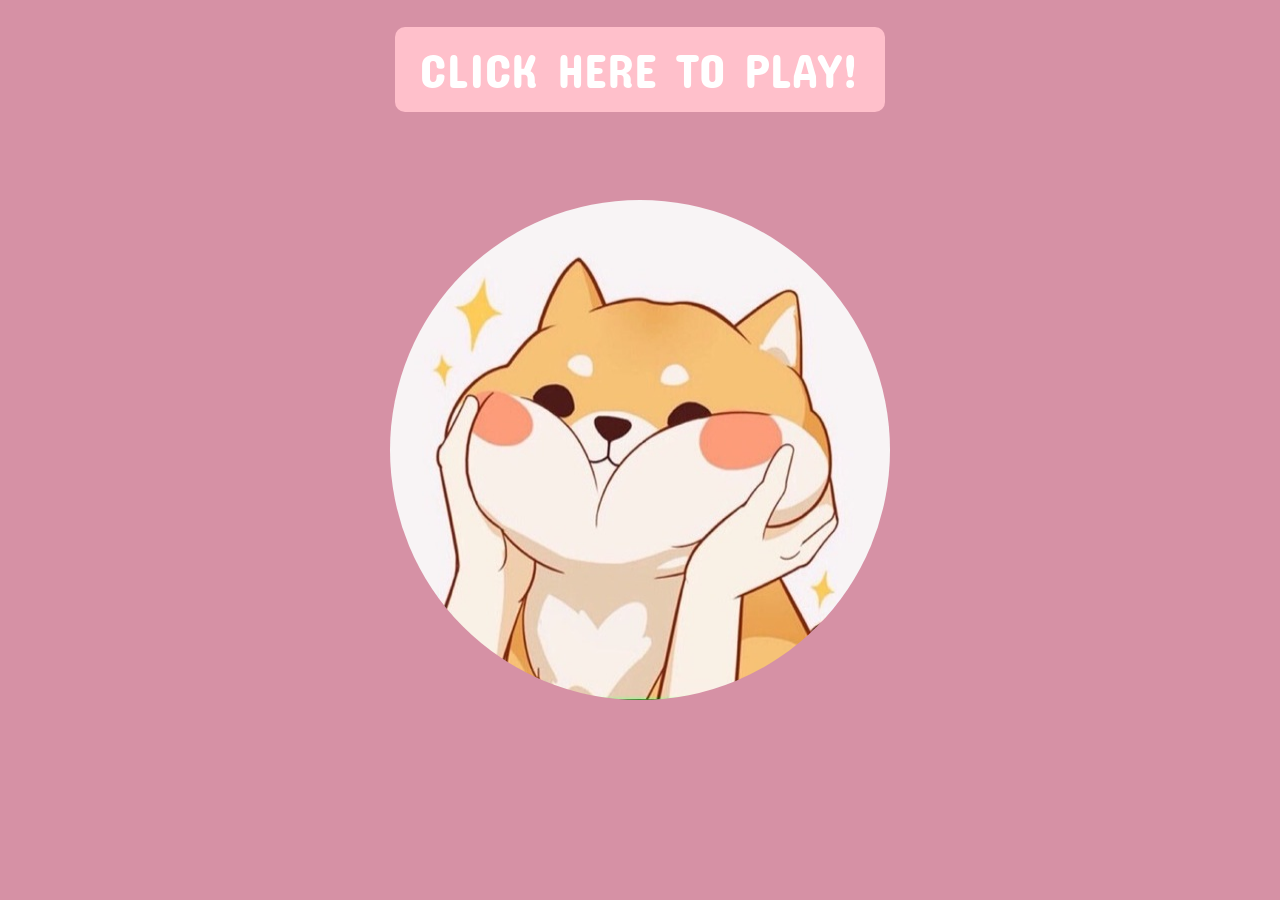
<file: index.html>
<!DOCTYPE html>
<html lang="en">
<head>
  <meta charset="UTF-8">
  <meta name="viewport" content="width=device-width, initial-scale=1.0">
  <meta http-equiv="X-UA-Compatible" content="ie=edge">
  <title>Matching Game</title>
  <link href="https://fonts.googleapis.com/css?family=Concert+One" rel="stylesheet">
  <link rel="stylesheet" href="landing.css">
</head>
<body>
    <br>
  <div class="landing_image">
    <img class="squishy_corgi" src="landing_img.jpg" alt="squishy_corgi">
    <a href="matching-game.html">CLICK HERE TO PLAY!</a>
  </div>
  
  <div class="link_to_game">
    
  </div>
</body>
</html>
</file>
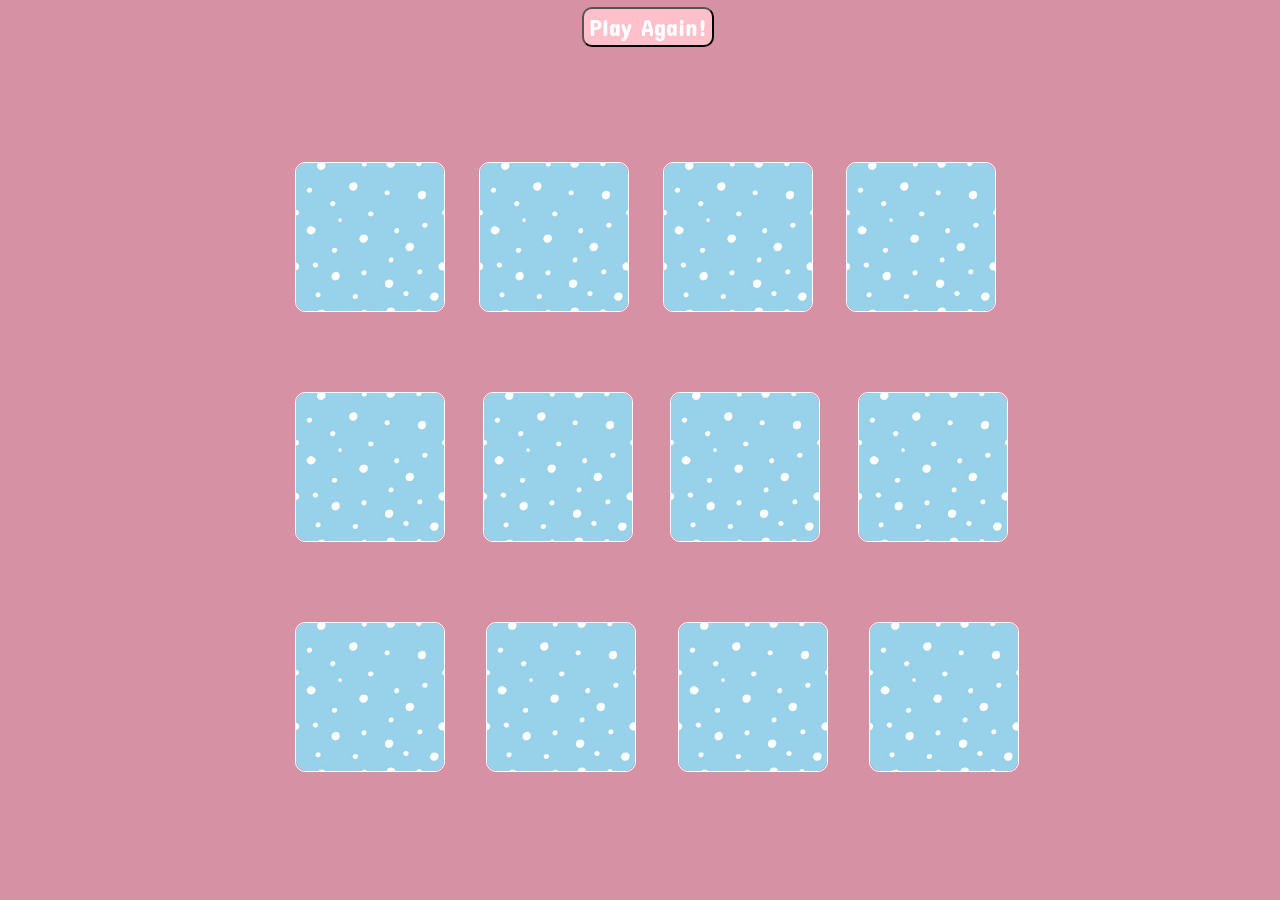
<file: game.html>
<!DOCTYPE html>
<html lang="en">
<head>
  <meta charset="UTF-8"/>
  <meta name="viewport" content="width=device-width, initial-scale=1.0"/>
  <meta http-equiv="X-UA-Compatible" content="ie=edge"/>
  <link href="https://fonts.googleapis.com/css?family=Concert+One" rel="stylesheet">
  <!-- Latest compiled and minified CSS -->
  <link rel="stylesheet" href="https://maxcdn.bootstrapcdn.com/bootstrap/3.3.7/css/bootstrap.min.css">

  <!-- jQuery library -->
  <script src="https://ajax.googleapis.com/ajax/libs/jquery/3.3.1/jquery.min.js"></script>

  <!-- Latest compiled JavaScript -->
  <script src="https://maxcdn.bootstrapcdn.com/bootstrap/3.3.7/js/bootstrap.min.js"></script>
  <link rel="stylesheet" href="style.css">
  <title>Matching Game</title>
</head>
<body>

<div class="container"> 
  <div class="row justify-content-md-center">
    <div class="col-sm-12 text-center">
      <button id="button"> Play Again!</button>
        <div id="counter"></div>
    </div>
  </div>

  <div class="row"> 
    <div class="col-sm-3">  
      <div class="card scene" data-framework="corgi_butt">
        <img class="card__face card__face--front" src="blue_back.jpg">
        <img class="card__face card__face--back" src="corgi_butt.jpeg">
      </div>
    </div>

    <div class="col-sm-3">
      <div class="card scene" data-framework="cone_corgi">
        <img class="card__face card__face--front" src="blue_back.jpg">
        <img class="card__face card__face--back" src="cone_corgi.jpg">
      </div>
    </div>

    <div class="col-sm-3">
      <div class="card scene" data-framework="corgi_butt">
        <img class="card__face card__face--front" src="blue_back.jpg">
        <img class="card__face card__face--back" src="corgi_butt.jpeg">
      </div>
    </div>


    <div class="col-sm-3">
      <div class="card scene" data-framework="mermaid_corgi">
        <img class="card__face card__face--front" src="blue_back.jpg">
        <img class="card__face card__face--back" src="mermaid_corgi.jpeg">
      </div>
    </div>

  <div class="row"> 
    <div class="col-sm-3">  
      <div class="card scene" data-framework="scooter_corgi">
        <img class="card__face card__face--front" src="blue_back.jpg">
        <img class="card__face card__face--back" src="scooter_corgi.jpeg">
      </div>
    </div>

    <div class="col-sm-3">  
      <div class="card scene" data-framework="sushi_corgi">
        <img class="card__face card__face--front" src="blue_back.jpg">
        <img class="card__face card__face--back" src="sushi_corgi.jpeg">
      </div>
    </div>

    <div class="col-sm-3">
      <div class="card scene" data-framework="scooter_corgi">
        <img class="card__face card__face--front" src="blue_back.jpg">
        <img class="card__face card__face--back" src="scooter_corgi.jpeg">
      </div>
    </div>

    <div class="col-sm-3">
      <div class="card scene" data-framework="sushi_corgi">
        <img class="card__face card__face--front" src="blue_back.jpg">
        <img class="card__face card__face--back" src="sushi_corgi.jpeg">
      </div>
    </div>

    <div class="row"> 
      <div class="col-sm-3">  
        <div class="card scene" data-framework="wink_corgi">
          <img class="card__face card__face--front" src="blue_back.jpg">
          <img class="card__face card__face--back" src="wink_corgi.jpeg">
        </div>
      </div>

      <div class="col-sm-3">  
        <div class="card scene" data-framework="mermaid_corgi">
          <img class="card__face card__face--front" src="blue_back.jpg">
          <img class="card__face card__face--back" src="mermaid_corgi.jpeg">
        </div>
      </div>  
  
      <div class="col-sm-3">
        <div class="card scene" data-framework="wink_corgi">
          <img class="card__face card__face--front" src="blue_back.jpg">
          <img class="card__face card__face--back" src="wink_corgi.jpeg">
        </div>
      </div>
    
      <div class="col-sm-3">  
        <div class="card scene" data-framework="cone_corgi">
          <img class="card__face card__face--front" src="blue_back.jpg">
          <img class="card__face card__face--back" src="cone_corgi.jpg">
        </div>
      </div>
    </div>

  <script src="matching.js"></script>
</body>
</html>
</file>
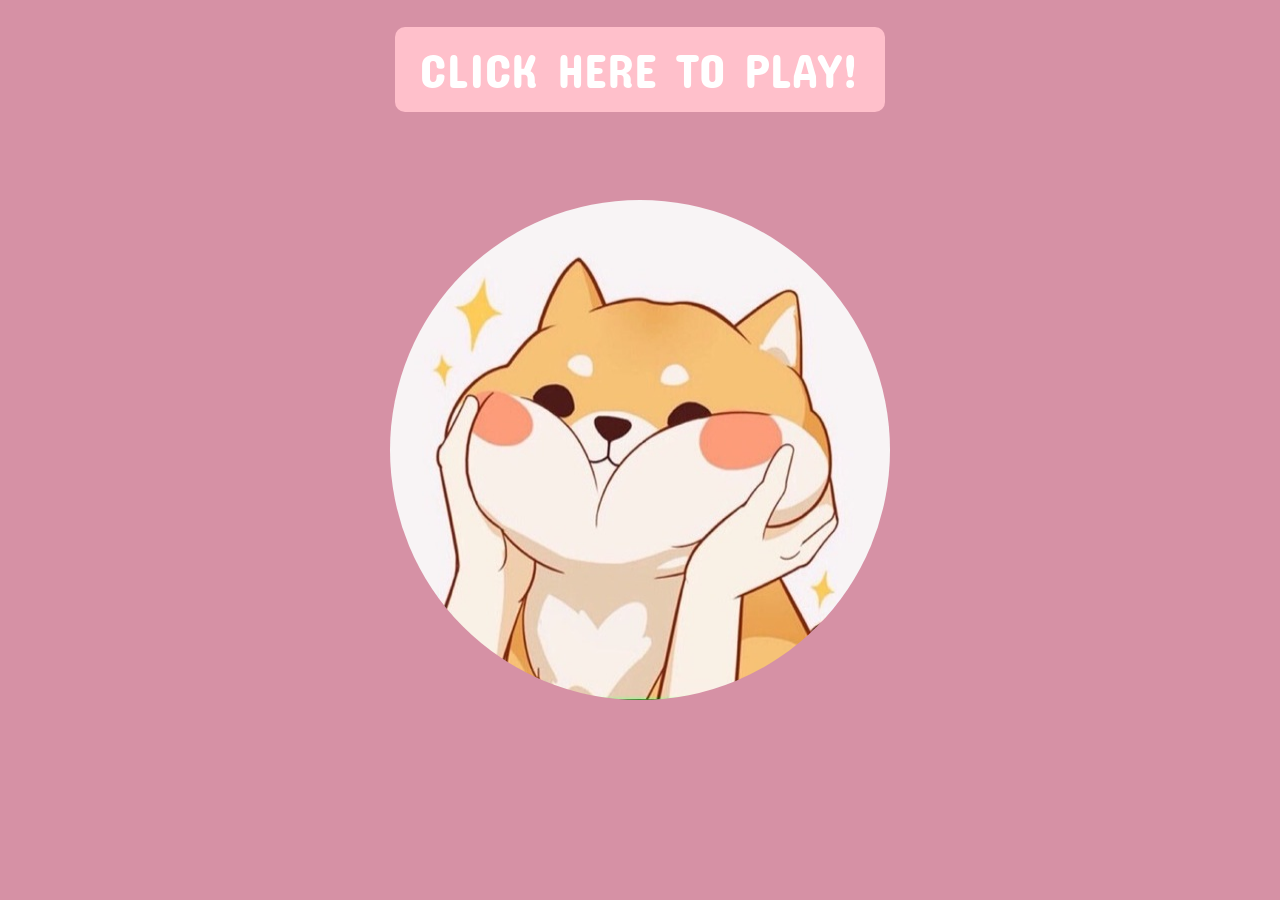
<file: matching-game.html>
<!DOCTYPE html>
<html lang="en">
<head>
  <meta charset="UTF-8">
  <meta name="viewport" content="width=device-width, initial-scale=1.0">
  <meta http-equiv="X-UA-Compatible" content="ie=edge">
  <title>Matching Game</title>
  <link href="https://fonts.googleapis.com/css?family=Concert+One" rel="stylesheet">
  <link rel="stylesheet" href="landing.css">
</head>
<body>
    <br>
  <div class="landing_image">
    <img class="squishy_corgi" src="landing_img.jpg" alt="squishy_corgi">
    <a href="game.html">CLICK HERE TO PLAY!</a>
  </div>
  
  <div class="link_to_game">
    
  </div>
</body>
</html>
</file>
<file: landing.css>
.squishy_corgi {
  position: absolute;
  top: 50%;
  left: 50%;
  width: 500px;
  height: 500px;
  margin-top: -250px; /* Half the height */
  margin-left: -250px; /* Half the width */
  border-radius: 50%;
}

body {
  background-color: rgb(214, 145, 165);
  font-family: 'Concert One', cursive;
}

.landing_image {
  text-align: center;
}
.link_to_game {
  position: absolute;
  top: 50%;
  left: 50%;
  width: 500px;
  height: 500px;
  margin-top: -250px; /* Half the height */
  margin-left: -250px; /* Half the width */
}

a:link,
a:visited {
  background-color: pink;
  color: white;
  padding: 14px 25px;
  text-align: center;
  text-decoration: none;
  display: inline-block;
  font-size: -webkit-xxx-large;
  border-radius: 10px;
}

a:hover,
a:active {
  background-color: #89d3ed;
}
</file>
<file: style.css>
.scene {
  width: 150px;
  height: 150px;
  margin: 40px 0;
  perspective: 600px;
}

body {
  font-family: 'Concert One', cursive;
  background-color: rgb(214, 145, 165);
}

.click_tally,
#counter {
  font-size: -webkit-xxx-large;
  min-height: 68px;
  margin-top: 7px;
  color: white;
}

#button {
  background-color: pink;
  color: white;
  padding: 1px 5px;
  text-align: center;
  text-decoration: none;
  display: inline-block;
  font-size: x-large;
  border-radius: 10px;
  margin-top: 7px;
}

#button:hover,
#button:active {
  background-color: #89d3ed;
}
.row {
  margin-right: -15px;
  margin-left: 0px;
}

.card {
  transition: transform 1s;
  transform-style: preserve-3d;
  cursor: pointer;
  position: relative;
  border: 1px solid white;
  border-radius: 10px;
}

.card.is-flipped {
  transform: rotateY(-180deg);
}

.card__face {
  position: absolute;
  width: 100%;
  height: 100%;
  line-height: 260px;
  backface-visibility: hidden;
  border-radius: 10px;
}

.card__face--back {
  transform: rotateY(180deg);
  border-radius: 10px;
}


@media (min-width: 1200px) {
  .container {
    width: 1170px;
  }
}
@media (min-width: 992px) {
  .container {
    width: 970px;
  }
}
@media (min-width: 768px) {
  .container {
    width: 750px;
  }
}
</file>
